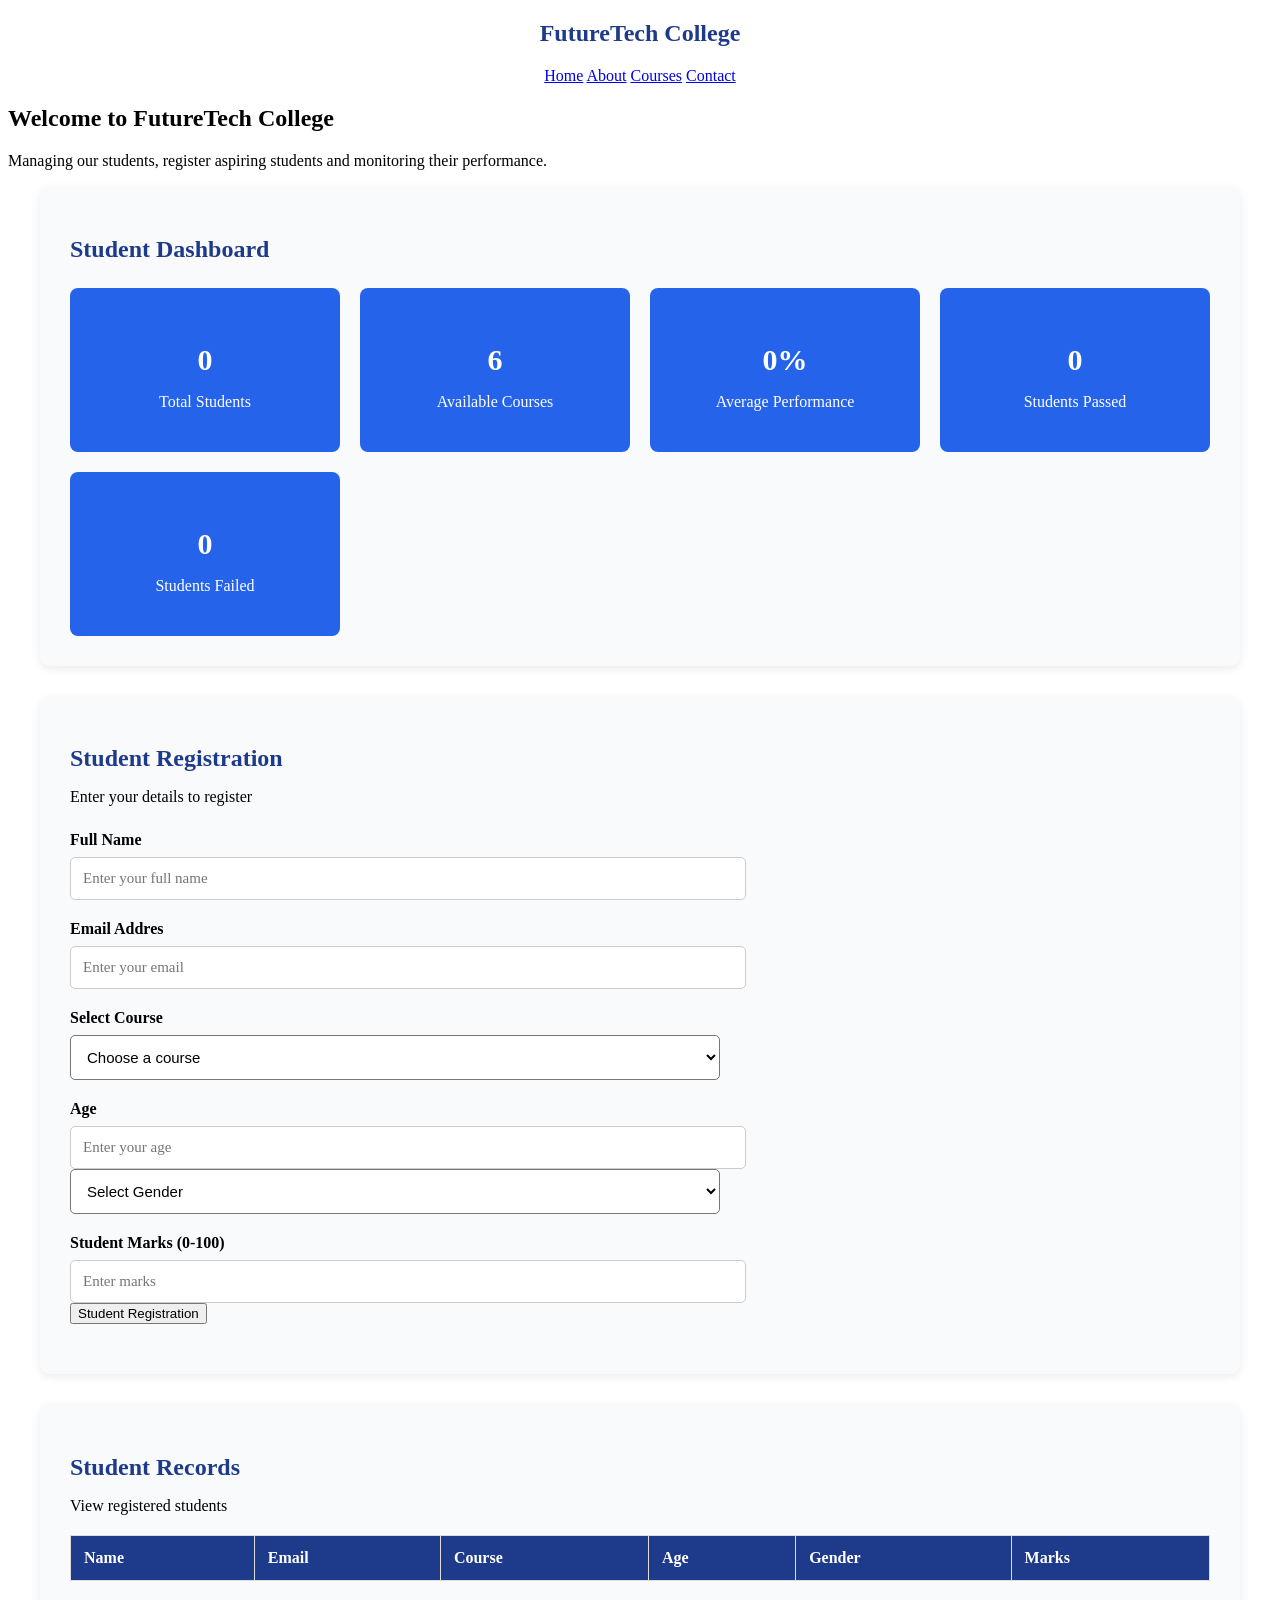
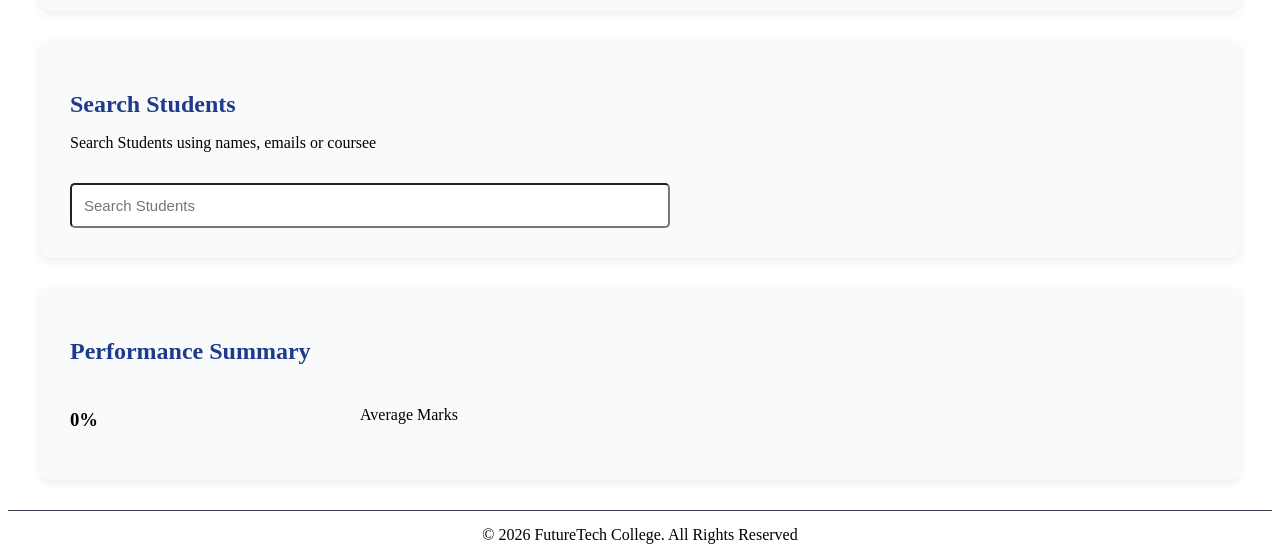
<file: index.html>
<!DOCTYPE html>
<html lang="en">
<head>
    <meta charset="UTF-8">
    <meta name="viewport" content="width=device-width, initial-scale=1.0">
    <title>Student Management System</title>
    <link rel="stylesheet" href="style.css">
</head>
<body>

    <header>
        <h2>FutureTech College</h2>
        <nav>
            <a href="index.html">Home</a>
            <a href="about.html">About</a>
            <a href="courses.html">Courses</a>
            <a href="contact.html">Contact</a>
        </nav>
    </header>

    <section class="hero">
        <h1>Welcome to FutureTech College</h1>
        <p>Managing our students, register aspiring students and monitoring their performance.</p>
    </section>

    <main class="dashboard-container">
        <section class="dashboard-section">

            <h2>Student Dashboard</h2>

            <div class="stats-container">

                <div class="stat-card">
                    <h3 id="total-students">0</h3>
                    <p>Total Students</p>
                </div>

                <div class="stat-card">
                    <h3 id="total-courses">6</h3>
                    <p>Available Courses</p>
                </div>

                <div class="stat-card">
                    <h3 id="average-marks">0%</h3>
                    <p>Average Performance</p>
                </div>

                <div class="stat-card">
                    <h3 id="passed-students">0</h3>
                    <p>Students Passed</p>
                </div>

                <div class="stat-card">
                    <h3 id="failed-students">0</h3>
                    <p>Students Failed</p>
                </div>


            </div>

        </section>
            
            
    <section class="dashboard-section" id="registration">

        <h2>Student Registration</h2>
        <p>Enter your details to register</p>

        <form id="registration-form">
            <div class="form-group">
                <label for="student-name">Full Name</label>
                <input id="student-name" type="text" placeholder="Enter your full name" required>
            </div>

            <div class="form-group">
                <label for="student-email">Email Addres</label>
                <input id="student-email" type="email" placeholder="Enter your email" required>
            </div>

            <div class="form-group">
                <label for="student-course">Select Course</label>
                <select id="student-course" required>
                    <option value="">Choose a course</option>
                    <option>Software Development</option>
                    <option>Web Design</option>
                    <option>Data Analysis</option>
                    <option>Networking</option>
                    <option>Cyber Security</option>
                    <option>Graphic Design</option>
                </select>
            </div>

            <div class="form-group">
                <label for="student-age">Age</label>
                <input id="age" type="number" placeholder="Enter your age" required>

                <select id="gender" required>
                    <option value="">Select Gender</option>
                    <option>Male</option>
                    <option>Female</option>
                </select>
            </div>

            <div class="form-group">
                <label for="student-marks">Student Marks (0-100)</label>
                <input id="student-marks" type="number" placeholder="Enter marks" min="0" max="100" required>

            <button type="submit">Student Registration</button>
            </div>
            
        </form>

    </section>

    <section class="dashboard-section">

        <h2>Student Records</h2>
        <p>View registered students</p>
        
        <div class="table-wrapper" >

            <table class="student-table">

                <thead>
                    <tr>

                        <th>Name</th>
                        <th>Email</th>
                        <th>Course</th>
                        <th>Age</th>
                        <th>Gender</th>
                        <th>Marks</th>
                    </tr>
                </thead>

                <tbody id="student-records"></tbody>
            </table>
        
    </section>

    <section class="dashboard-section">

        <h2>Search Students</h2>

        <p>Search Students using names, emails or coursee</p>
        <input type="search" id="student-search" placeholder="Search Students">
    </section>

    <section class="dashboard-section">

        <h2>Performance Summary</h2>

        <div class="performance-container">
            <h3 id="performance-average">0%</h3>
            <p>Average Marks</p>
        </div>

    </section>

    </main>

    <p class="copyright">
        &copy; 2026 FutureTech College. All Rights Reserved
    </p>

    <script src="script.js"></script>
    
    
    
</body>
</html>
</file>
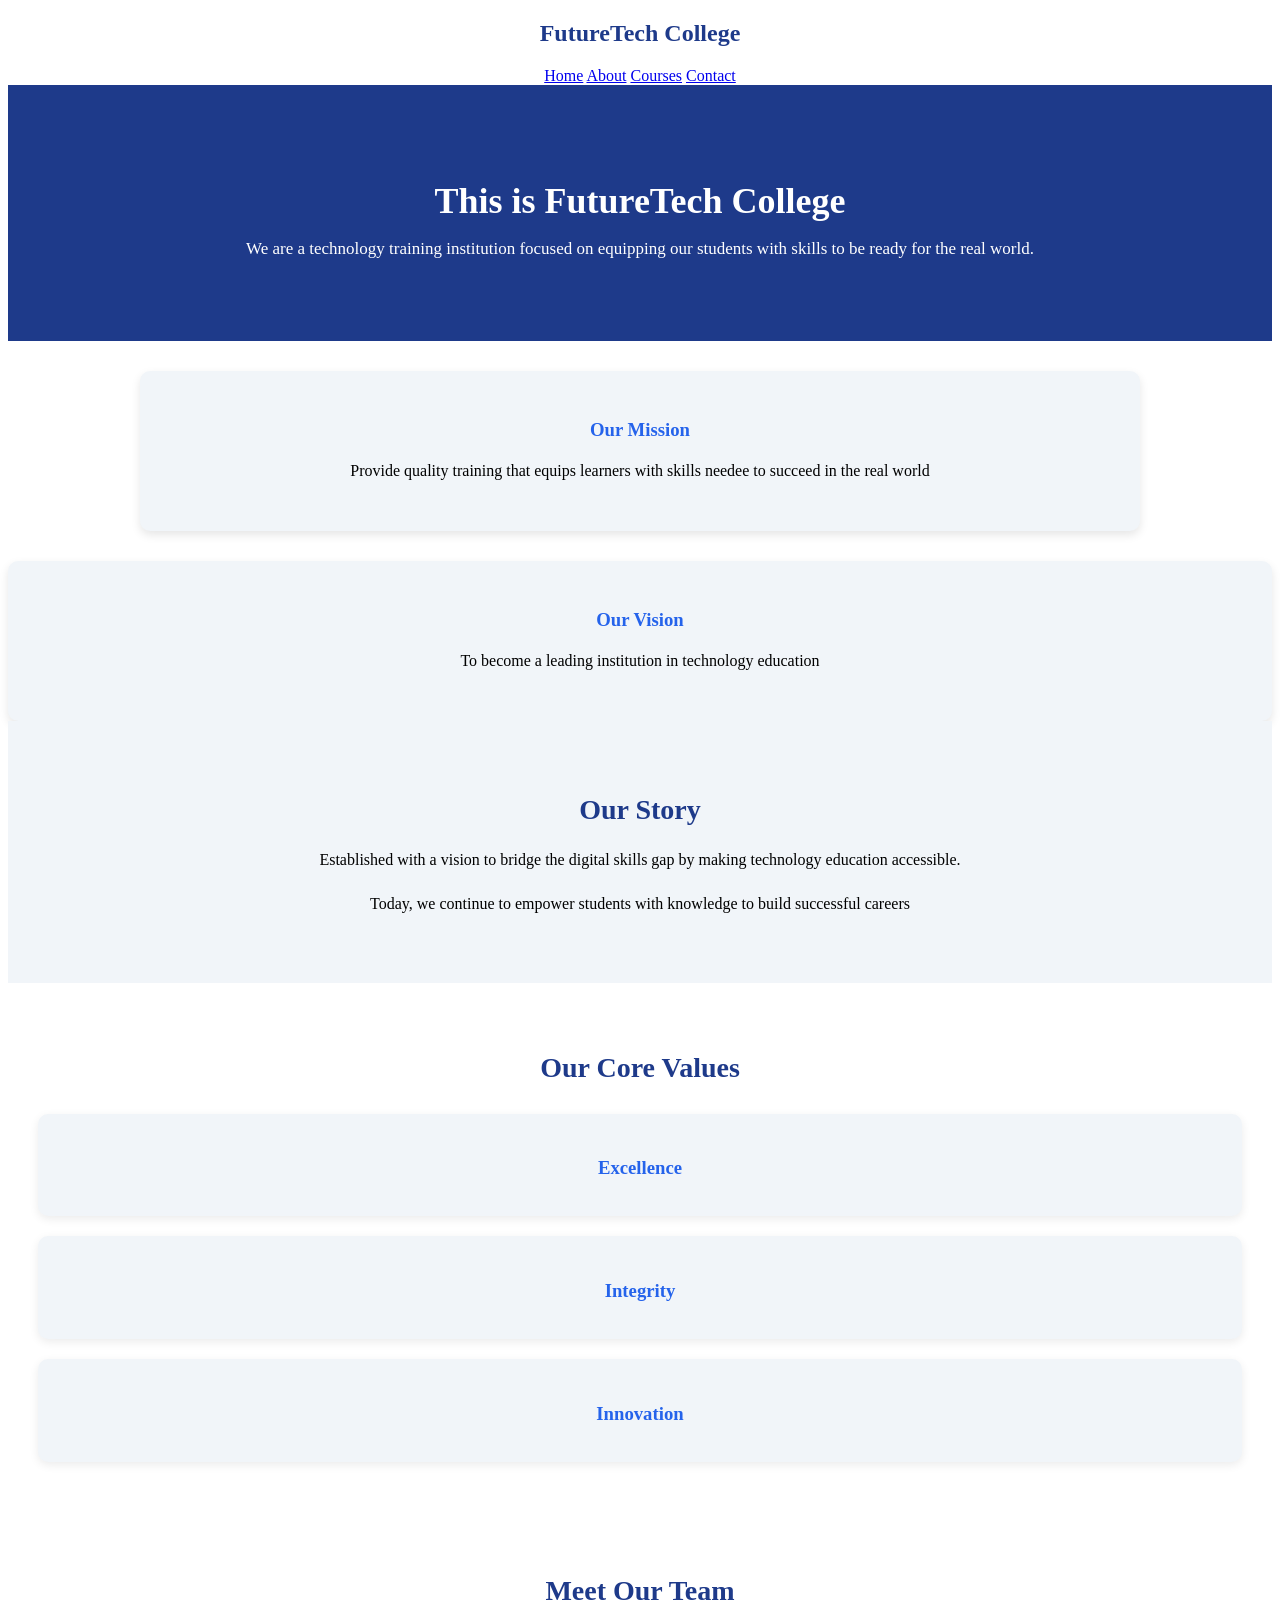
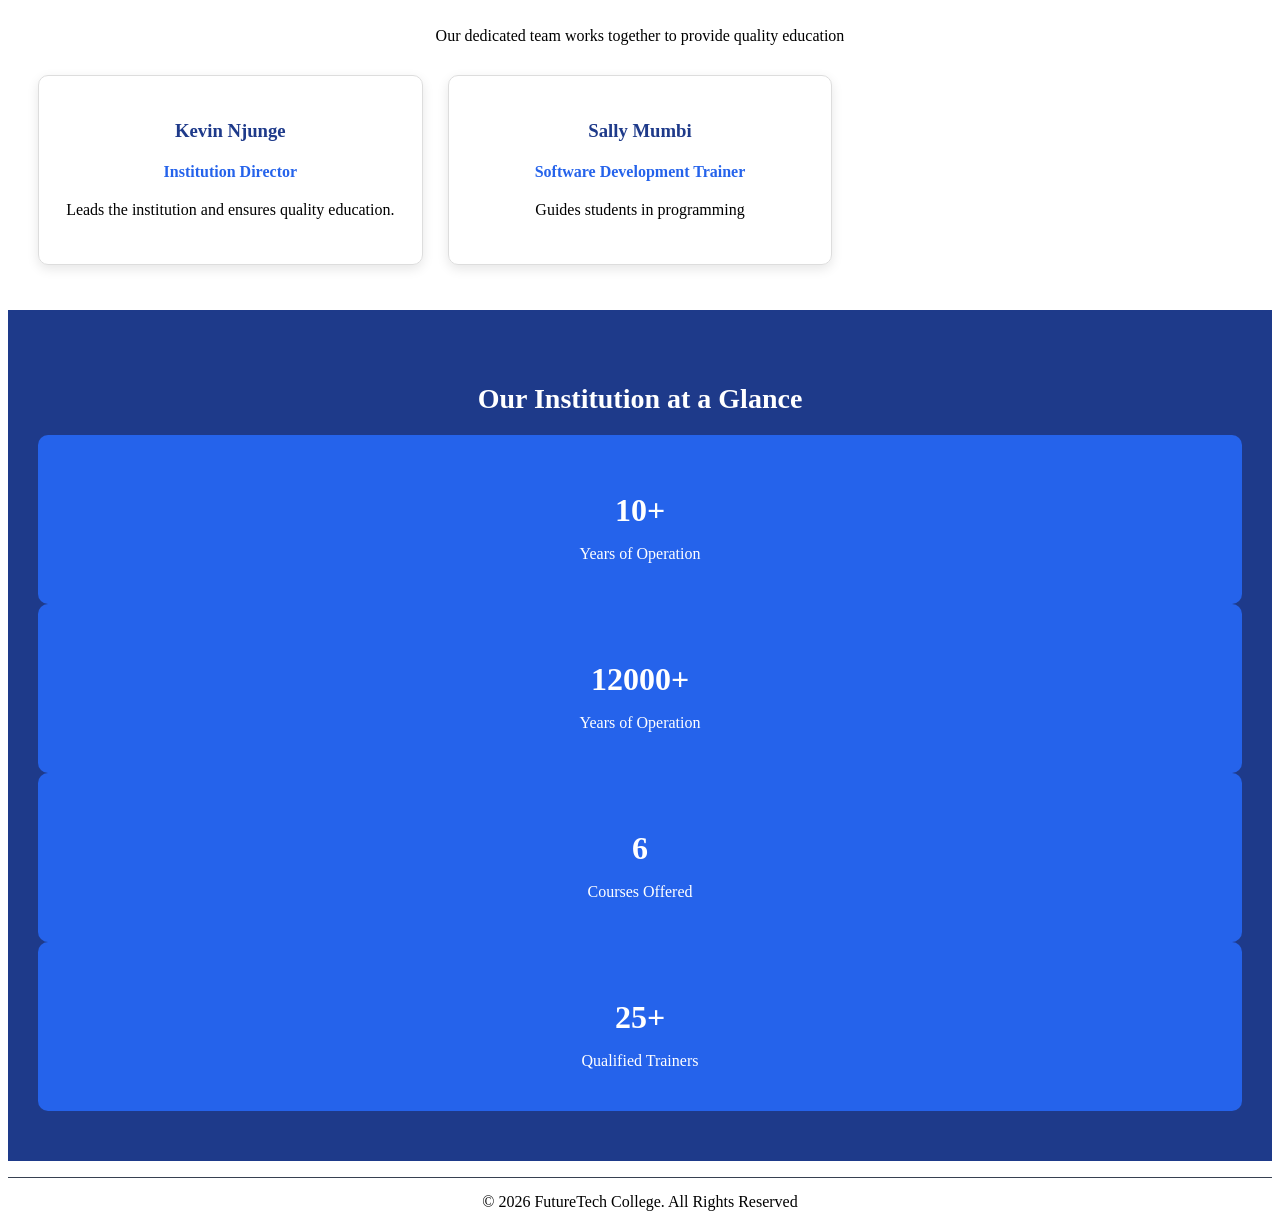
<file: about.html>
<!DOCTYPE html>
<html lang="en">
<head>
    <meta charset="UTF-8">
    <meta name="viewport" content="width=device-width, initial-scale=1.0">
    <title>About Us | FutureTech College</title>
    <link rel="stylesheet" href="style.css">
</head>
<body>

    <header>
        <h2>FutureTech College</h2>
        <nav>
            <a href="index.html">Home</a>
            <a href="about.html">About</a>
            <a href="courses.html">Courses</a>
            <a href="contact.html">Contact</a>
        </nav>
    </header>
    
    <section class="about-banner">
        <h1>This is FutureTech College</h1>
        <p>We are a technology training institution focused on equipping our students with skills to be ready for the real world.</p>
    </section>

    <div class="mission-vision">
        <div class="about-card">
            <h3>Our Mission</h3>
            <p>Provide quality training that equips learners with skills needee to succeed in the real world</p>
        </div>
    </div>

    <div class="about-card">
        <h3>Our Vision</h3>
        <p>To become a leading institution in technology education</p>
    </div>

    <section class="our-story">
        <h2>Our Story</h2>
        <p>Established with a vision to bridge the digital skills gap by making technology education accessible. </p>
        <p>Today, we continue to empower students with knowledge to build successful careers</p>
    </section>

    <section class="about-section">
        <h2>Our Core Values</h2>

        <div class="values-container">
            <div class="value-card">
                <h3>Excellence</h3>
            </div>
            
            <div class="value-card">
                <h3>Integrity</h3>
            </div>

            <div class="value-card">
                <h3>Innovation</h3>
            </div>

        </div>
    </section>

    <section class="about-section about-team">
        <h2>Meet Our Team</h2>
        <p>Our dedicated team works together to provide quality education</p>

        <div class="team-container">
            <div class="team-card">
                 <h3>Kevin Njunge</h3>
                 <h4>Institution Director</h4>
                 <p>Leads the institution and ensures quality education.</p>
            </div>

            <div class="team-card">
                <h3>Sally Mumbi</h3>
                <h4>Software Development Trainer</h4>
                <p>Guides students in programming</p>
            </div>
           
        </div>

    </section>

    <section class="facts-section">
        <h2>Our Institution at a Glance</h2>

        <div class="fact-card">
            <h3>10+</h3>
            <p>Years of Operation</p>
        </div>

        <div class="fact-card">
            <h3>12000+</h3>
            <p>Years of Operation</p>
        </div>

        <div class="fact-card">
            <h3>6</h3>
            <p>Courses Offered</p>
        </div>

        <div class="fact-card">
            <h3>25+</h3>
            <p>Qualified Trainers</p>
        </div>

    </section>

    <p class="copyright">
        &copy; 2026 FutureTech College. All Rights Reserved
    </p>

</body>
</html>
</file>
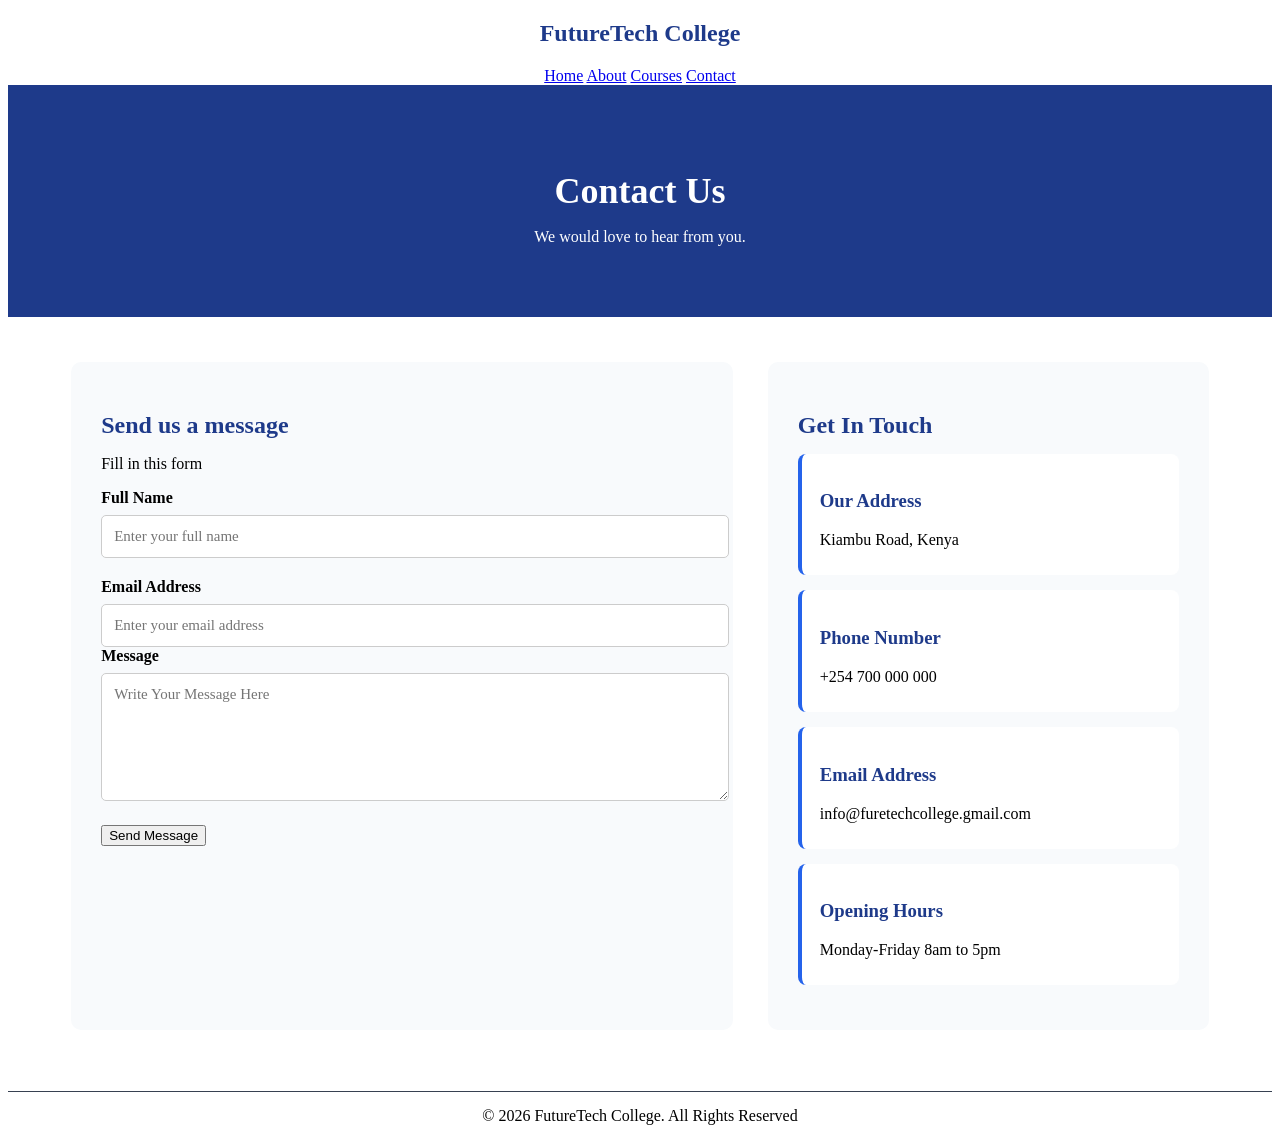
<file: contact.html>
<!DOCTYPE html>
<html lang="en">
<head>
    <meta charset="UTF-8">
    <meta name="viewport" content="width=device-width, initial-scale=1.0">
    <title>Document</title>
    <link rel="stylesheet" href="style.css">
</head>
<body>

    <header>
        <h2>FutureTech College</h2>
        <nav>
            <a href="index.html">Home</a>
            <a href="about.html">About</a>
            <a href="courses.html">Courses</a>
            <a href="contact.html">Contact</a>
        </nav>
    </header>

    <section class="contact-banner">
        <h1>Contact Us</h1>
        <p>We would love to hear from you.</p>
    </section>

    <main class="contact-container">
        <section class="contact-form-section">

            <h2>Send us a message</h2>

            <p>Fill in this form</p>

            <form id="contact-form">

                <div class="form-group">
                    <label for="fullname">Full Name</label>
                    <input type="text" id="fullname" placeholder="Enter your full name">
                </div>

                <div class="form-group">
                    <label for="email">Email Address</label>
                    <input type="text" id="email" placeholder="Enter your email address">

                <div class="form-group">
                    <label for="message">Message</label>
                    <textarea name="message" rows="6" placeholder="Write Your Message Here"></textarea>
                </div>

                <button type="submit">Send Message</button>
            </form>
        </section>

        <section class="contact-info">

            <h2>Get In Touch</h2>

            <div class="info-card">
                <h3>Our Address</h3>
                <p>Kiambu Road, Kenya</p>
            </div>

            <div class="info-card">
                <h3>Phone Number</h3>
                <p>+254 700 000 000</p>
            </div>

            <div class="info-card">
                <h3>Email Address</h3>
                <p>info@furetechcollege.gmail.com</p>
            </div>

            <div class="info-card">
                <h3>Opening Hours</h3>
                <p>Monday-Friday 8am to 5pm</p>
            </div>
        </section>
    </main>

    <p class="copyright">
        &copy; 2026 FutureTech College. All Rights Reserved
    </p>

    <script src="script.js"></script>
    
</body>
</html>
</file>
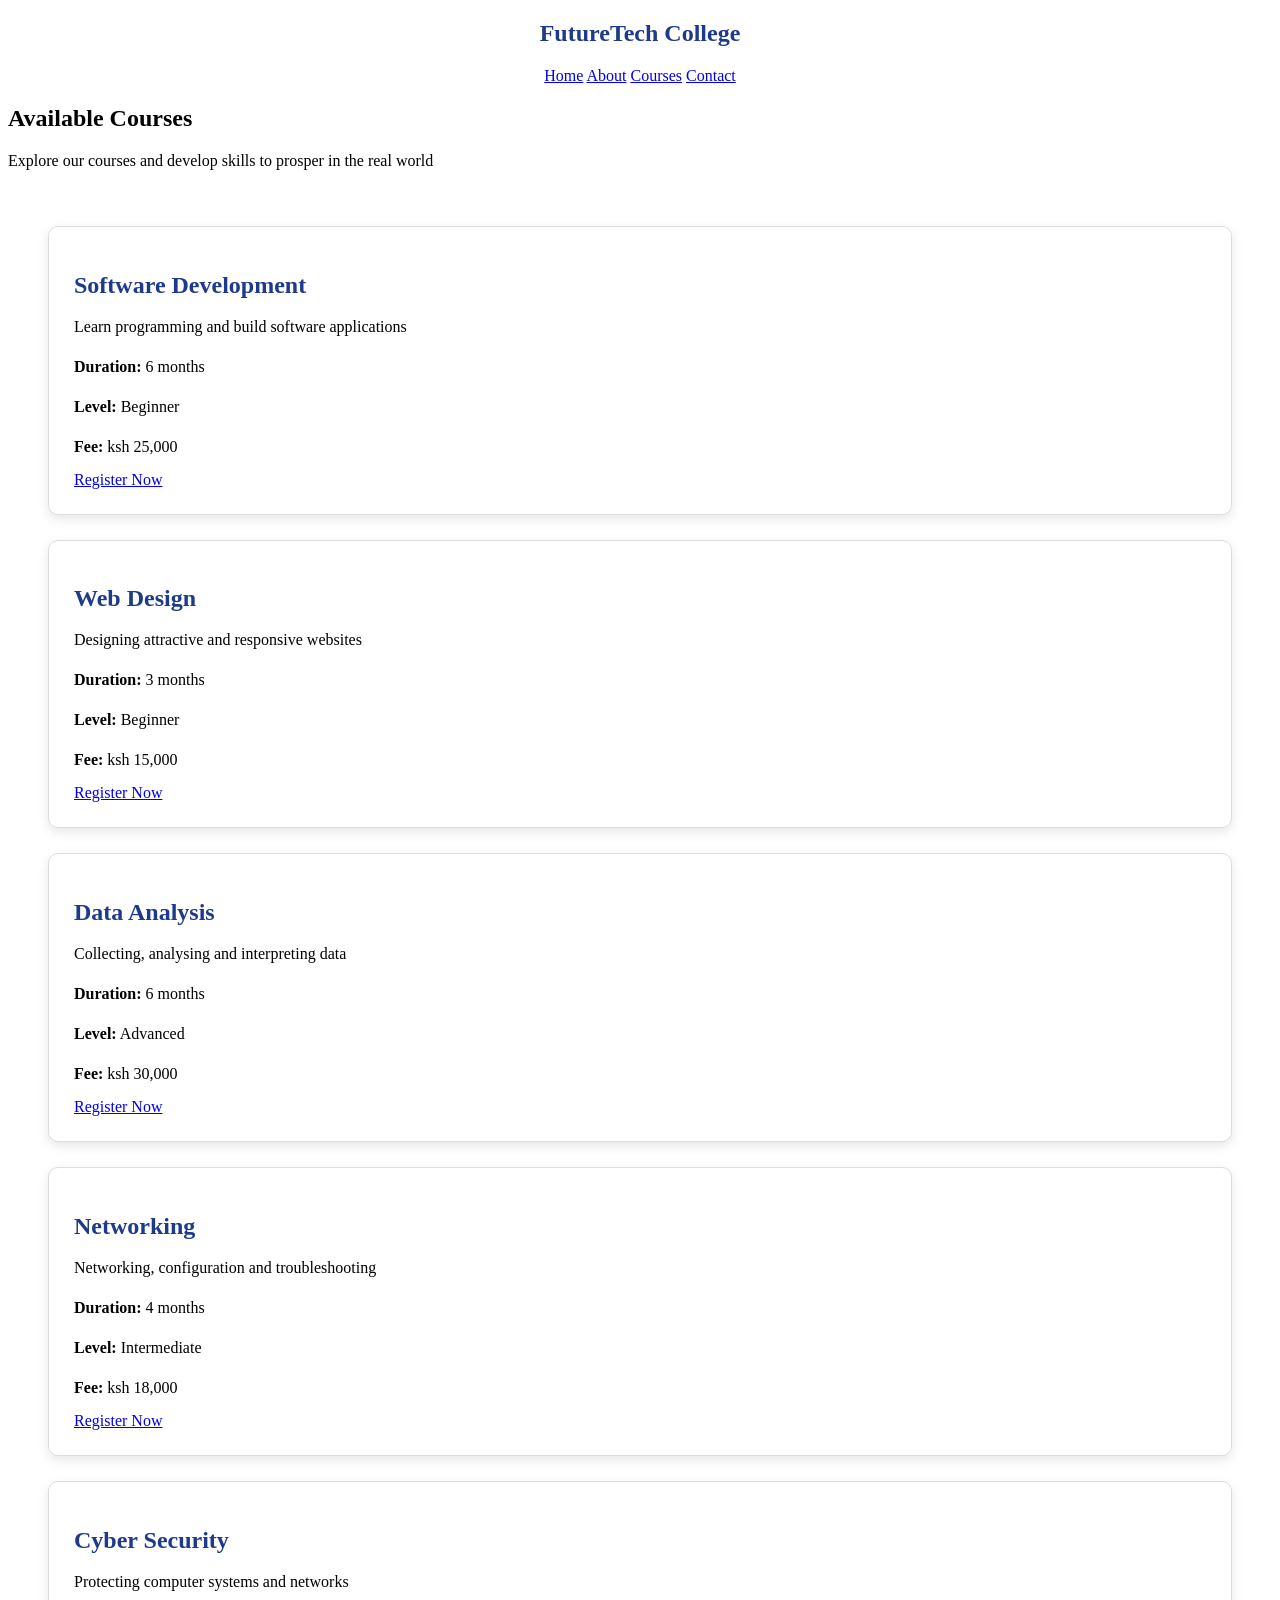
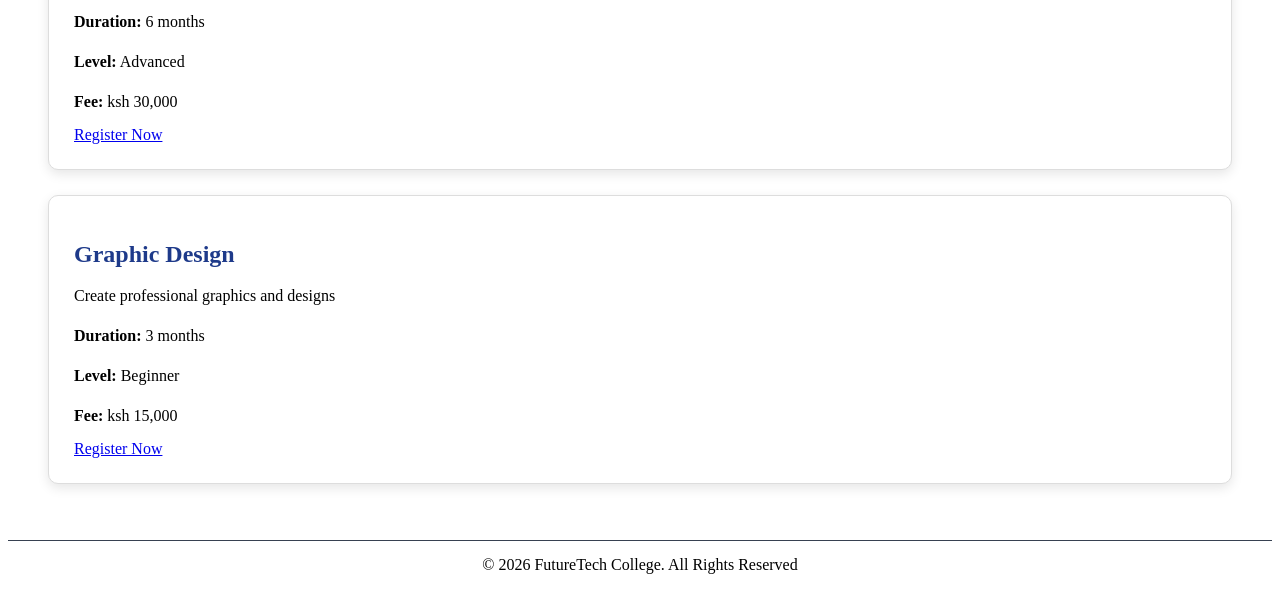
<file: courses.html>
<!DOCTYPE html>
<html lang="en">
<head>
    <meta charset="UTF-8">
    <meta name="viewport" content="width=device-width, initial-scale=1.0">
    <title>Available Courses</title>
    <link rel="stylesheet" href="style.css">
</head>
<body>

    <header>
        <h2>FutureTech College</h2>
        <nav>
            <a href="index.html">Home</a>
            <a href="about.html">About</a>
            <a href="courses.html">Courses</a>
            <a href="contact.html">Contact</a>
        </nav>
    </header>

    <section class="hero">
       <h1>Available Courses</h1> 
       <p>Explore our courses and develop skills to prosper in the real world</p>
    </section>

    <main class="courses-container">

        <div class="course-card">
            <h2>Software Development</h2>
            <p>Learn programming and build software applications</p>
            <p><strong>Duration:</strong> 6 months</p>
            <p><strong>Level:</strong> Beginner</p>
            <p><strong>Fee:</strong> ksh 25,000</p>
            <a href="index.html#registration"class="register.btn">
            Register Now
            </a>
        </div>

        <div class="course-card">
            <h2>Web Design</h2>
            <p>Designing attractive and responsive websites</p>
            <p><strong>Duration:</strong> 3 months</p>
            <p><strong>Level:</strong> Beginner</p>
            <p><strong>Fee:</strong> ksh 15,000</p>
            <a href="index.html#registration"class="register.btn">
            Register Now
            </a>
        </div>

        <div class="course-card">
            <h2>Data Analysis</h2>
            <p>Collecting, analysing and interpreting data</p>
            <p><strong>Duration:</strong> 6 months</p>
            <p><strong>Level:</strong> Advanced</p>
            <p><strong>Fee:</strong> ksh 30,000</p>
            <a href="index.html#registration"class="register.btn">
            Register Now
            </a>
        </div>

        <div class="course-card">
            <h2>Networking</h2>
            <p>Networking, configuration and troubleshooting</p>
            <p><strong>Duration:</strong> 4 months</p>
            <p><strong>Level:</strong> Intermediate</p>
            <p><strong>Fee:</strong> ksh 18,000</p>
            <a href="index.html#registration"class="register.btn">
            Register Now
            </a>
        </div>

        <div class="course-card">
            <h2>Cyber Security</h2>
            <p>Protecting computer systems and networks</p>
             <p><strong>Duration:</strong> 6 months</p>
            <p><strong>Level:</strong> Advanced</p>
            <p><strong>Fee:</strong> ksh 30,000</p>
            <a href="index.html#registration"class="register.btn">
            Register Now
            </a>
        </div>

        <div class="course-card">
            <h2>Graphic Design</h2>
            <p>Create professional graphics and designs</p>
            <p><strong>Duration:</strong> 3 months</p>
            <p><strong>Level:</strong> Beginner</p>
            <p><strong>Fee:</strong> ksh 15,000</p>
            <a href="index.html#registration"class="register.btn">
            Register Now
            </a>
        </div>
        

    </main>

     <p class="copyright">
        &copy; 2026 FutureTech College. All Rights Reserved
    </p>
    
</body>
</html>
</file>
<file: style.css>
header {
    text-align: center;
    padding: 40px 20 px;
    background-color: white;
    color:#1e3a8a;
}

header h1 {
    font-size: 36px;
    margin-bottom: 10px;
}

header p {
    font-size: 16px;
}

.dashboard-container {
    max-width: 1200px;
    margin: auto;
    padding: 30px 25 px;
}

.dashboard-section {
    background-color: #f8fafc;
    padding: 30px;
    margin-bottom: 30px;
    border-radius: 10px;
    box-shadow: 0 3px 10px rgba(0, 0, 0, 0.08);
}

.dashboard-section h2{
    color: #1e3a8a;
    margin-bottom: 15px;
}

.stats-container {
    display: grid;
    grid-template-columns: repeat(4, 1fr);
    gap: 20px;
    margin-top: 25px;
}

.stat-card{
    background-color: #2563eb;
    color: white;
    padding: 25px 15px;
    border-radius: 8px;
    text-align: center;
}

.stat-card h3 {
    font-size: 30px;
    margin-bottom: 10px;
}

#registration-form {
    max-width: 650px;
    margin-top: 25px;
}

#registration-form select,
#student-search {
    width: 100%;
    padding: 12px;
    border: 1 px solid #ccc;
    border-radius: 5px;
    font-size: 15px;
    background-color: white;
}

.table-wrapper{
    overflow-x: auto;
    margin-top: 20px;
}

.student-table {
    width: 100%;
    border-collapse: collapse;
    background-color: white;
}

.student-table th,
.student-table td {
    border: 1px solid #ddd;
    padding: 13px;
    text-align: left;
    white-space: nowrap;
}

.student-table th {
    background-color: #1e3a8a;
    color: white;
}

#student-search {
    margin-top: 15px;
    max-width: 600px;
}

.performance-container {
    display: grid;
    grid-template-columns: repeat(4, 1fr);
    gap: 20px;
    margin-top: 25px;
}

.about-banner{
    background-color: #1e3a8a;
    color: white;
    text-align: center;
    padding: 65px 20px;
}

.about-banner h1 {
    font-size: 36px;
    margin-bottom: 15px;
}

.about-banner p {
    font-size: 17px;
}

.about-section {
    padding: 45px 30px;
    text-align: center;
}

.about-section h2,
.our-story h2,
.facts-section h2 {
    color: #1e3a8a;
    font-size: 28px;
    margin-bottom: 20px;
}

.mission-vision {
    display: grid;
    gap: 25px;
    max-width: 1000px;
    margin: 30px auto;
    text-align: center;
}

.about-card {
    padding: 30px;
    background-color: #f1f5f9;
    border-radius: 10px;
    box-shadow: 0 4px 10px rgba(0, 0, 0, 0.1);
    text-align: center;
}

.about-card h3 {
    color: #2563eb;
    margin-bottom: 15px;
}

.about-card p {
    line-height: 1.7;
}

.our-story {
    background-color: #f1f5f9;
    padding: 50px 30px;
    text-align: center;
}

.our-story p {
    max-width: 850 px;
    margin: 15px auto;
    line-height: 1.8;
}

.values-container {
    display: grid;
    grid-template-columns: repeat(4, 1 fr);
    gap: 20px;
    margin-top: 30px;
}

.value-card {
    padding: 25px 15px;
    background-color: #f1f5f9;
    border-radius: 10px;
    box-shadow: 0 3px 10px rgba(0, 0, 0, 0.08);
}

.value-card h3 {
    color: #2563eb;
    margin-bottom: 12px;
}

.value-card p {
    line-height: 1.6;
}
.team-container {
    display: grid;
    grid-template-columns: repeat(3, 1fr);
    gap: 25px;
    margin-top: 30px;
}

.team-card {
    padding: 25px;
    border: 1px solid #ddd;
    border-radius: 10px;
    box-shadow: 0 4px 12px rgba(0, 0, 0, 0.1);
}

.team-card h3 {
    color: #1e3a8a;
    margin-bottom: 8px;
}

.team-card h4 {
    color: #2563eb;
    margin-bottom: 12px;
}

.team-card p {
    line-height: 1.6;
}

.facts-section {
    background-color: #1e3a8a;
    color: white;
    padding: 50px 30px;
    text-align: center;
}

.facts-section h2 {
    color: white;
}
.facts-container {
    display: grid;
    grid-template-columns: repeat(4, 1fr);
    gap: 20px;
    margin-top: 30px;
}

.fact-card {
    padding: 25px 10px;
    background-color: #2563eb;
    border-radius: 10px;
}

.fact-card h3 {
    font-size: 32px;
    margin-bottom: 10px;
}

.fact-card p {
    font-size: 16px;
}

.courses-container {
    display: grid;
    grid-template-columns: repeat(3, 1 fr);
    gap: 25px;
    padding: 40px;
}

.course-card {
    background-color: white;
    padding: 25px;
    border-radius: 10px;
    box-shadow: 0 4px 12px rgba(0, 0, 0, 0.1);
    border: 1px solid #ddd;
}

.course-card h2 {
    color: #1e3a8a;
    margin-bottom: 15px;
}

.course-card p {
    margin-bottom: 12px;
    line-height: 1.5;
}

.register-btn {
    display: inline-block;
    background-color: #2563eb;
    color: white;
    text-decoration: none;
    padding: 10px 18px;
    border-radius: 5px;
    margin-top: 10px;
}
.register-btn:hover {
    background-color: yellowgreen
}

.contact-banner {
    background-color: #1e3a8a;
    color: white;
    text-align: center;
    padding: 55px 20px;
}

.contact-banner h1 {
    font-size: 36px;
    margin-bottom: 12px;
}

.contact-container {
    display: grid;
    grid-template-columns: 1.5fr 1fr;
    gap: 35px;
    padding: 45px 5%;
}

.contact-form-section,
.contact-info {
    background-color: #f8fafc;
    padding: 30px;
    border-radius: 10px;
}

.contact-form-section h2,
.contact-info h2 {
    color: #1e3a8a;
    margin-bottom: 15px;
}

.form-group {
    margin-bottom: 20px;
}

.form-group label {
    display: block;
    margin-bottom: 8px;
    font-weight: bold;
}

.form-group input,
.form-group textarea {
    width: 100%;
    padding: 12px;
    border: 1px solid #ccc;
    border-radius: 5px;
    font-family: inherit;
    font-size: 15px;
}

.form-group input:focus,
.form-group textarea:focus {
    outline: none;
    border-color: #2563eb;
}

.form-group textarea {
    resize: vertical;
}

.submit_btn {
    background-color: #2563eb;
    color: white;
    padding: 12px 25px;
    border: none;
    border-radius: 5px;
    cursor: pointer;
    font-size: 16px;
}

.submit_btn:hover {
    background-color: #1e3a8a;
}

.info-card {
    background-color: white;
    padding: 18px;
    margin-bottom: 15px;
    border-radius: 8px;
    border-left: 4px solid #2563eb;
}

.info-card h3 {
    color: #1e3a8a;
    margin-bottom: 10px;
}

.info-card p {
    margin-bottom: 5px;
    line-height: 1.5;
}

.copyright {
    text-align: center;
    border-top: 1px solid #374151;
    padding-top: 15px;
}
</file>
